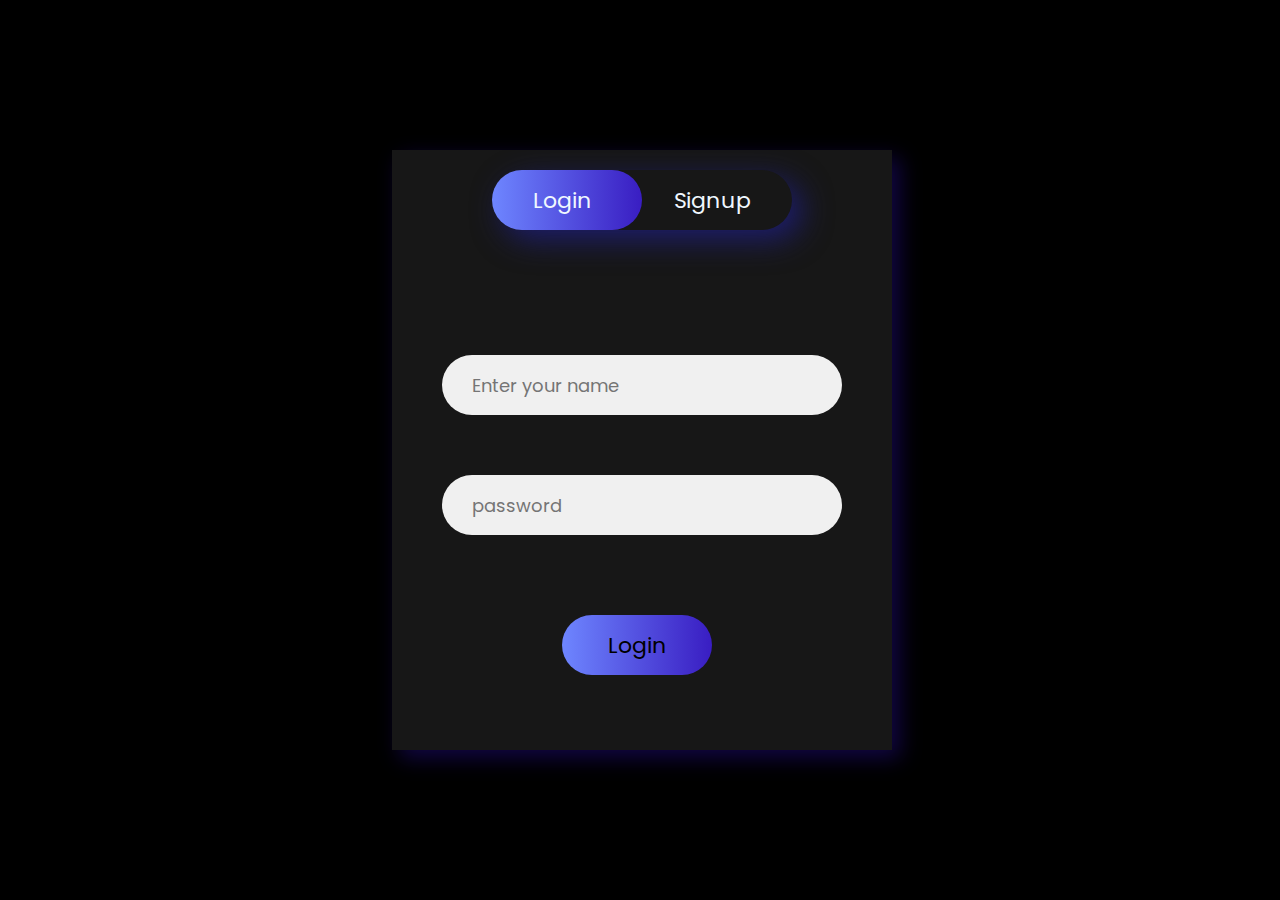
<file: index.html>
<!DOCTYPE html>
<html lang="en">
<head>
    <meta charset="UTF-8">
    <meta name="viewport" content="width=device-width, initial-scale=1.0">
    <title>Blog App</title>
    <link rel="stylesheet" href="styles.css">
</head>
<body>
    <!-- <header>
        <h1 class="heading">GDSC Blog App</h1>
    </header> -->

    <div class="container">
        <div class="slider"></div>
        <div class="btn">
            <button class="login-btn">Login</button>
            <button class="signup-btn">Signup</button>
        </div>

        <div class="form-section">
            <div class="login-box" id="login_form">
                <form>
                    <input type="text" class="name ele" placeholder="Enter your name">
                    <input type="password" class="password ele" placeholder="password">
                    <button type="submit" class="clkbtn">Login</button>
                </form>
            </div>

            <div class="signup-box" id="signup_form">
                <form>
                    <input type="text" class="name ele" placeholder="Enter your name">
                    <input type="email" class="email ele" placeholder="youremail@email.com">
                    <input type="password" class="password ele" placeholder="password">
                    <button type="submit" class="clkbtn">Signup</button>
                </form>
            </div>
        </div>
    </div>
    <script src="scripts.js"></script>
</body>
</html>
</file>
<file: styles.css>
@import url(
"https://fonts.googleapis.com/css2?family=Poppins:ital,wght@0,100;0,200;0,300;0,400;0,500;0,600;0,700;0,800;0,900;1,100;1,200;1,300;1,400;1,500;1,600;1,700;1,800;1,900&display=swap");

* {
    margin: 0;
    padding: 0;
    box-sizing: border-box;
    font-family: "Poppins", sans-serif;

}

body {
    height: 100vh;
    width: 100vh;
    display: flex;
    justify-content: center;
    align-items: center;
    flex-direction: column;
    gap: 30px;
    background-color:black
}

.heading {
    display: flex;
    flex-direction: row;
    align-items: center;
    justify-content: center;
    gap: 8px;
    color: rgb(39, 39, 152);  
}

.title {
    font-weight: 400;
    letter-spacing: 1.5px;
}

.container {
    height: 600px;
    width: 500px;
    background-color: rgba(128, 128, 128, 0.182);
    box-shadow: 8px 8px 20px rgb(17, 6, 67);
    position: relative;
    overflow: hidden;
    justify-content: center;
    margin-left: 30vw;

}

.btn {
    height: 60px;
    width: 300px;
    margin: 20px auto;
    box-shadow: 10px 10px 30px rgb(29, 29, 108);
    border-radius: 50px;
    display: flex;
    justify-content: space-around;
    align-items: center;
}

.login-btn, .signup-btn {
    font-size: 22px;
    border: none;
    outline: none;
    background-color: transparent;
    position: relative;
    cursor: pointer;
    color: aliceblue;
}

.slider {
    height: 60px;
    width: 150px;
    border-radius: 50px;
    background-image: linear-gradient(to right,
            rgb(110, 134, 255),
            rgb(57, 29, 194));
    position: absolute;
    top: 20px;
    left: 100px;
    transition: all 0.5s ease-in-out;
}

.moveslider {
    left: 250px;
}

.form-section {
    height: 500px;
    width: 1000px;
    padding: 20px 0;
    display: flex;
    position: relative;
    transition: all 0.5s ease-in-out;
    left: 0px;
}

.form-section-move {
    left: -500px;
}

.login-box,
.signup-box {
    height: 100%;
    width: 500px;
    display: flex;
    flex-direction: column;
    align-items: center;
    justify-content: center;
    padding: 0px 40px;
}

.login-box {
    gap: 50px;
}

.signup-box {
    gap: 30px;
}

.ele {
    height: 60px;
    width: 400px;
    outline: none;
    border: none;
    color: rgb(77, 77, 77);
    background-color: rgb(240, 240, 240);
    border-radius: 50px;
    padding-left: 30px;
    font-size: 18px;
    margin: 30px;
}

.clkbtn {
    height: 60px;
    width: 150px;
    border-radius: 30px;
    background-image: linear-gradient(to right,
    rgb(110, 134, 255),
    rgb(57, 29, 194));
    font-size: 22px;
    border: none;
    cursor: pointer;
    margin-left: 150px;
    margin-top: 50px;
}

/* For Responsiveness of the page */

@media screen and (max-width: 650px) {
    .container {
        height: 600px;
        width: 300px;
    }

    .title {
        font-size: 15px;
    }

    .btn {
        height: 50px;
        width: 200px;
        margin: 20px auto;
    }

    .login,
    .signup {
        font-size: 19px;
    }

    .slider {
        height: 50px;
        width: 100px;
        left: 50px;
    }

    .moveslider {
        left: 150px;
    }

    .form-section {
        height: 500px;
        width: 600px;
    }

    .form-section-move {
        left: -300px;
    }

    .login-box,
    .signup-box {
        height: 100%;
        width: 300px;
    }

    .ele {
        height: 50px;
        width: 250px;
        font-size: 15px;
    }

    .clkbtn {
        height: 50px;
        width: 130px;
        font-size: 19px;
    }
}

@media screen and (max-width: 320px) {
    .container {
        height: 600px;
        width: 250px;
    }

    .heading {
        font-size: 30px;
    }

    .title {
        font-size: 10px;
    }

    .btn {
        height: 50px;
        width: 200px;
        margin: 20px auto;
    }

    .login,
    .signup {
        font-size: 19px;
    }

    .slider {
        height: 50px;
        width: 100px;
        left: 27px;
    }

    .moveslider {
        left: 127px;
    }

    .form-section {
        height: 500px;
        width: 500px;
    }

    .form-section-move {
        left: -250px;
    }

    .login-box,
    .signup-box {
        height: 100%;
        width: 250px;
    }

    .ele {
        height: 50px;
        width: 220px;
        font-size: 15px;
    }

    .clkbtn {
        height: 50px;
        width: 130px;
        font-size: 19px;
    }
}
</file>
